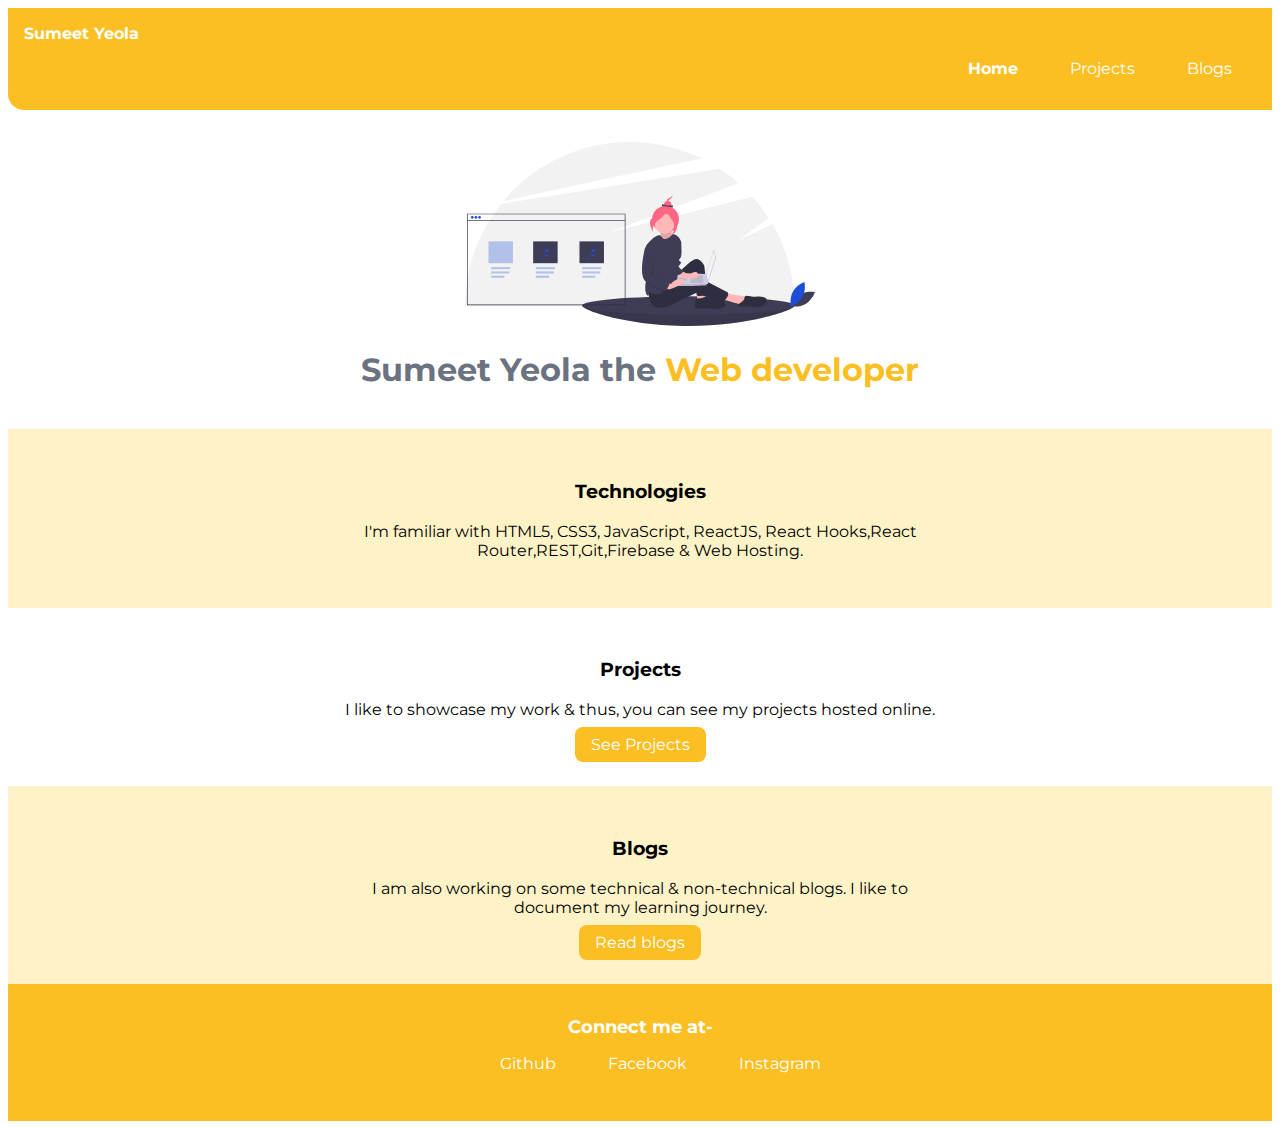
<file: index.html>
<!DOCTYPE html>
<html lang="en">
<head>
    <meta charset="UTF-8">
    <meta name="viewport" content="width=, initial-scale=1.0">
    <title>Home | Sumeet</title>
    <link href="style.css" rel="stylesheet">
</head>
<body> 
    <nav class="navigation">
       <div class="nav-brand">Sumeet Yeola</div>
       <ul class="non-bullet nav-pills ">
           <li class="inline-list">
               <a class="link link-active" href="/">Home</a>
           </li>
           <li class="inline-list">
               <a class="link"  href="projects.html">Projects</a>
           </li>
           <li class="inline-list">
               <a class="link" href="blogs.html">Blogs</a>
           </li>
       </ul>    
    </nav>
    
    <header class="web-dev container">
        <img class="web-dev-img" src="web_dev.svg"/>
        <h1 class="web-dev-heading">Sumeet Yeola the<span class="inverted-heading"> Web developer</span></h1> 
    </header>    
    
    <section class="section ow">
        <div class="container">
            <h3>Technologies</h3>
            <p>I'm familiar with HTML5, CSS3, JavaScript, ReactJS, React Hooks,React Router,REST,Git,Firebase & Web Hosting.</p>
        </div>
    </section>
    
    <section class="section">
        <div class="container">
            <h3>Projects</h3>
            <p>I like to showcase my work & thus, you can see my projects hosted online.</p>
                <a class="link primary-link" href="projects.html">See Projects</a>
        </div> 
    </section>    

    <section class="section ow">
        <div class="container">
            <h3>Blogs</h3>
            <p>I am also working on some technical & non-technical blogs. I like to document my learning journey.</p>
            <a class="link primary-link" href="blogs.html">Read blogs</a>
        </div>
    </section>

    <footer class="footer">
        <div class="footer-header">Connect me at-</div>
        <ul class="social-links non-bullet">
          <li class="inline-list">
            <a class="link" href="https://www.github.com/sumeetyeola">
               Github
            </a>
          </li>
          <li class="inline-list">
            <a class="link" href="https://www.facebook.com/profile.php?id=100006586336042">
               Facebook
           </a> 
           </li>
          <li class="inline-list">
            <a class="link" href="https://www.Instagram.com/sumeetyeola09">  
               Instagram
            </a>   
           </li>   
        </ul>
   
    </footer>
</body>
</html>
</file>
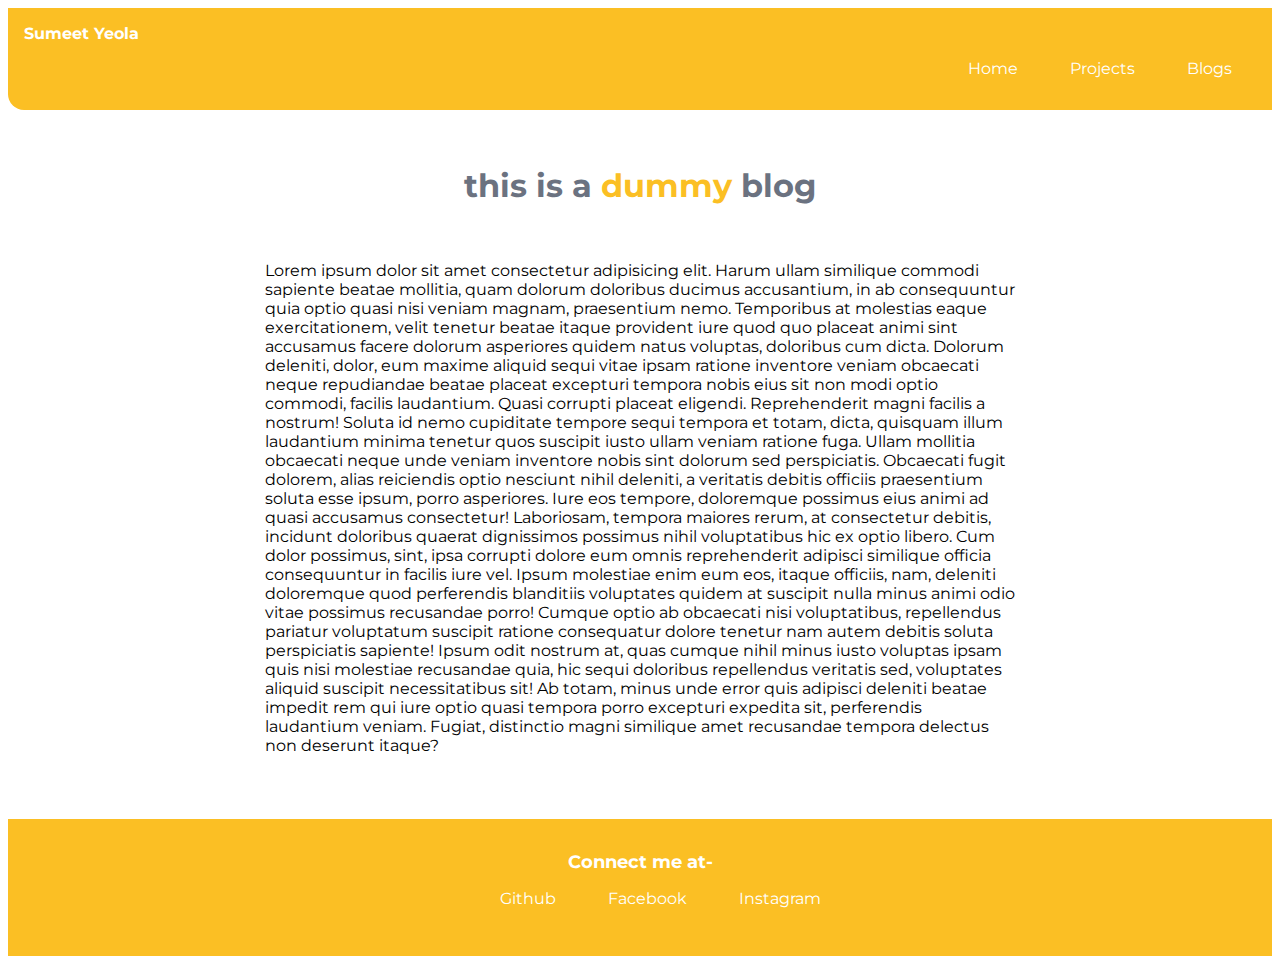
<file: blog1.html>
<!DOCTYPE html>
<html lang="en">

<head>
    <meta charset="UTF-8">
    <meta name="viewport" content="width=device-width, initial-scale=1.0">
    <link href="style.css" rel="stylesheet" />
    <title>blogs | sumeet</title>
</head>

<body>
    <nav class="navigation ">
        <div class="nav-brand">Sumeet Yeola</div>
        <ul class="non-bullet nav-pills ">
            <li class="inline-list">
                <a class="link " href="/">Home</a>
            </li>
            <li class="inline-list">
                <a class="link"  href="projects.html">Projects</a>
            </li>
            <li class="inline-list">
                <a class="link " href="/blogs.html">Blogs</a>
            </li>
        </ul>    
     </nav>
    
    <header class="web-dev">
        <h1 class="web-dev-heading">this is a <span class="inverted-heading">dummy</span> blog</h1>
    </header>

    <article class="article-blog">
        <p>Lorem ipsum dolor sit amet consectetur adipisicing elit. Harum ullam similique commodi sapiente beatae mollitia, quam dolorum doloribus ducimus accusantium, in ab consequuntur quia optio quasi nisi veniam magnam, praesentium nemo. Temporibus at molestias eaque exercitationem, velit tenetur beatae itaque provident iure quod quo placeat animi sint accusamus facere dolorum asperiores quidem natus voluptas, doloribus cum dicta. Dolorum deleniti, dolor, eum maxime aliquid sequi vitae ipsam ratione inventore veniam obcaecati neque repudiandae beatae placeat excepturi tempora nobis eius sit non modi optio commodi, facilis laudantium. Quasi corrupti placeat eligendi. Reprehenderit magni facilis a nostrum! Soluta id nemo cupiditate tempore sequi tempora et totam, dicta, quisquam illum laudantium minima tenetur quos suscipit iusto ullam veniam ratione fuga. Ullam mollitia obcaecati neque unde veniam inventore nobis sint dolorum sed perspiciatis. Obcaecati fugit dolorem, alias reiciendis optio nesciunt nihil deleniti, a veritatis debitis officiis praesentium soluta esse ipsum, porro asperiores. Iure eos tempore, doloremque possimus eius animi ad quasi accusamus consectetur! Laboriosam, tempora maiores rerum, at consectetur debitis, incidunt doloribus quaerat dignissimos possimus nihil voluptatibus hic ex optio libero. Cum dolor possimus, sint, ipsa corrupti dolore eum omnis reprehenderit adipisci similique officia consequuntur in facilis iure vel. Ipsum molestiae enim eum eos, itaque officiis, nam, deleniti doloremque quod perferendis blanditiis voluptates quidem at suscipit nulla minus animi odio vitae possimus recusandae porro! Cumque optio ab obcaecati nisi voluptatibus, repellendus pariatur voluptatum suscipit ratione consequatur dolore tenetur nam autem debitis soluta perspiciatis sapiente! Ipsum odit nostrum at, quas cumque nihil minus iusto voluptas ipsam quis nisi molestiae recusandae quia, hic sequi doloribus repellendus veritatis sed, voluptates aliquid suscipit necessitatibus sit! Ab totam, minus unde error quis adipisci deleniti beatae impedit rem qui iure optio quasi tempora porro excepturi expedita sit, perferendis laudantium veniam. Fugiat, distinctio magni similique amet recusandae tempora delectus non deserunt itaque?</p>
    </article>

    <footer class="footer">
        <div class="footer-header">Connect me at-</div>
        <ul class="social-links non-bullet">
          <li class="inline-list">
            <a class="link" href="https://www.github.com/sumeetyeola">
               Github
            </a>
          </li>
          <li class="inline-list">
            <a class="link" href="https://www.facebook.com/profile.php?id=100006586336042">
               Facebook
           </a> 
           </li>
          <li class="inline-list">
            <a class="link" href="https://www.Instagram.com/sumeetyeola09">  
               Instagram
            </a>   
           </li>   
        </ul>
   
    </footer>
</body>

</html>
</file>
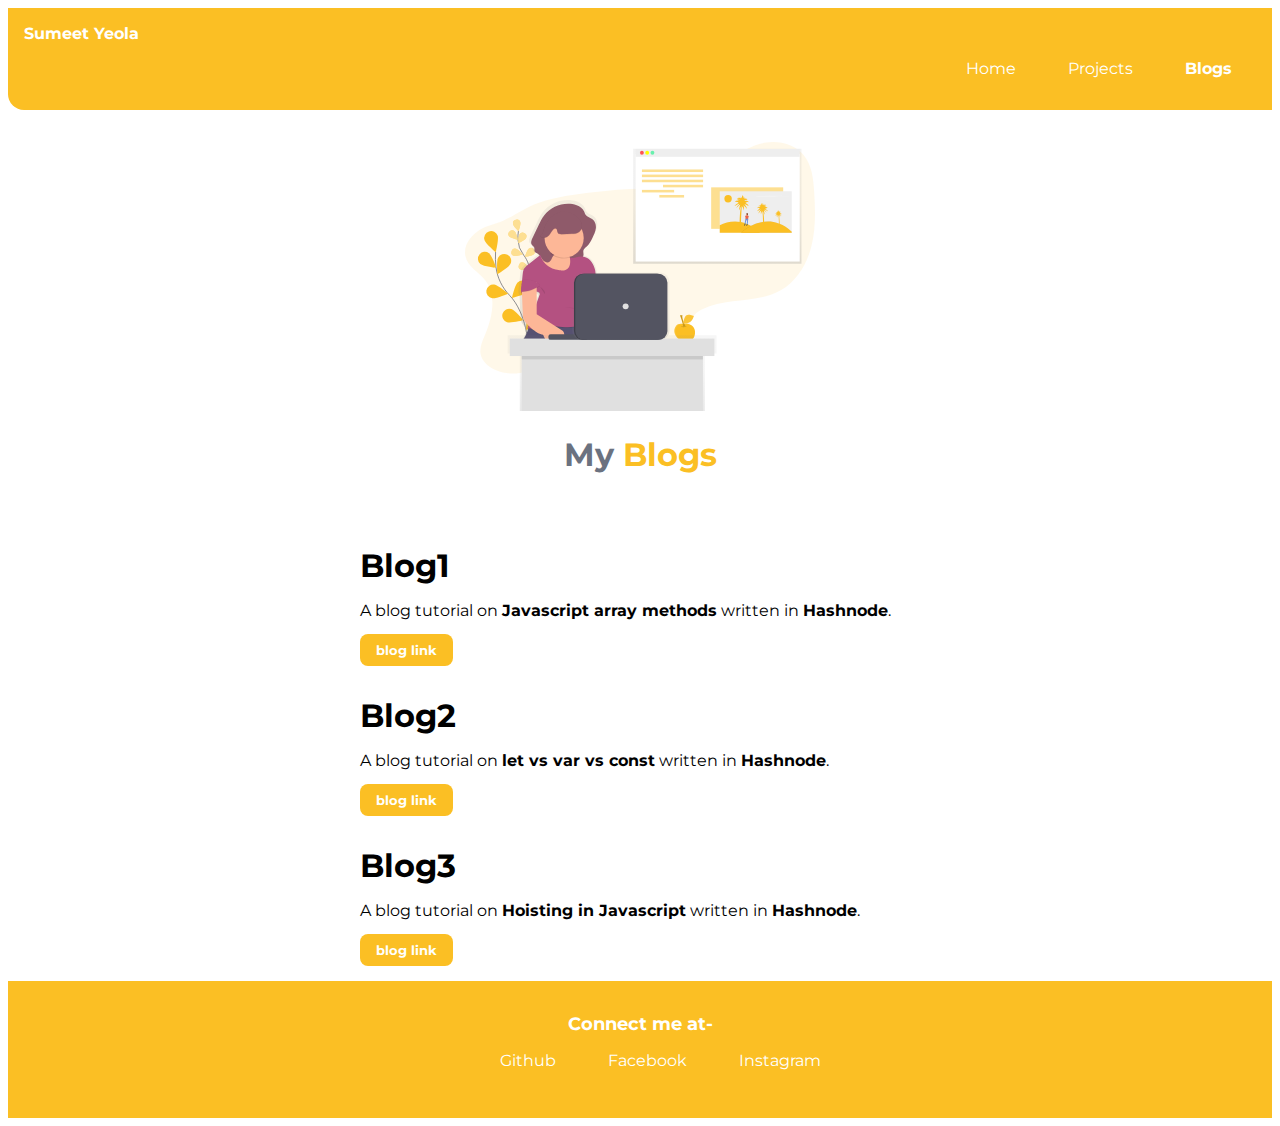
<file: blogs.html>
<!DOCTYPE html>
<html lang="en">
<head>
    <meta charset="UTF-8">
    <meta name="viewport" content="width=device-width, initial-scale=1.0">
    <title>Blogs | Sumeet</title>
    <link href="style.css" rel="stylesheet"/>
</head>
<body>
    <nav class="navigation">
        <div class="nav-brand">Sumeet Yeola</div>
        <ul class="non-bullet nav-pills ">
            <li class="inline-list">
                <a class="link " href="/">Home</a>
            </li>
            <li class="inline-list">
                <a class="link"  href="projects.html">Projects</a>
            </li>
            <li class="inline-list">
                <a class="link link-active" href="blogs.html">Blogs</a>
            </li>
        </ul>    
     </nav>
     
    <header class="web-dev container">
        <img src="/blogging.svg" alt="" class="web-dev-img">
        <h1 class="web-dev-heading">My <span class="inverted-heading">Blogs</span></h1> 
    </header>    

    <ul class="list non-bullet">
        <li>
            <div class="container">
                <h1 class="padding">
                 Blog1 
                </h1>
                <p>A blog tutorial on <strong>Javascript array methods</strong> written in <strong>Hashnode</strong>.</p>
                <h5>
                <a class="link primary-link" href="https://hashnode.com/post/javascript-array-methods-ckpcoo5k601m0b1s1huld1wkd">blog link</a>
                </h5>
            </div>       
        </li>
        <li>
            <div class="container">
                <h1 class="padding">
                 Blog2 
                </h1>
                <p>A blog tutorial on <strong>let vs var vs const</strong> written in <strong>Hashnode</strong>.</p>
                <h5>
                <a class="link primary-link" href="https://hashnode.com/post/hoisting-in-javascript-ckpd3f75x08kzb1s1gr529uae">blog link</a>
                </h5>
            </div>              
        </li>
        <li>
            <div class="container">
                <h1 class="padding">
                 Blog3 
                </h1>
                <p>A blog tutorial on <strong>Hoisting in Javascript</strong> written in <strong>Hashnode</strong>.</p>
                <h5>
                <a class="link primary-link" href="https://hashnode.com/post/hoisting-in-javascript-ckpd3f75x08kzb1s1gr529uae">blog link</a>
                </h5>
            </div>    
        </li>
    </ul>
    
    <footer class="footer">
        <div class="footer-header">Connect me at-</div>
        <ul class="social-links non-bullet">
          <li class="inline-list">
            <a class="link" href="https://www.github.com/sumeetyeola">
               Github
            </a>
          </li>
          <li class="inline-list">
            <a class="link" href="https://www.facebook.com/profile.php?id=100006586336042">
               Facebook
           </a> 
           </li>
          <li class="inline-list">
            <a class="link" href="https://www.Instagram.com/sumeetyeola09">  
               Instagram
            </a>   
           </li>   
        </ul>
    </footer>
</body>
</html>
</file>
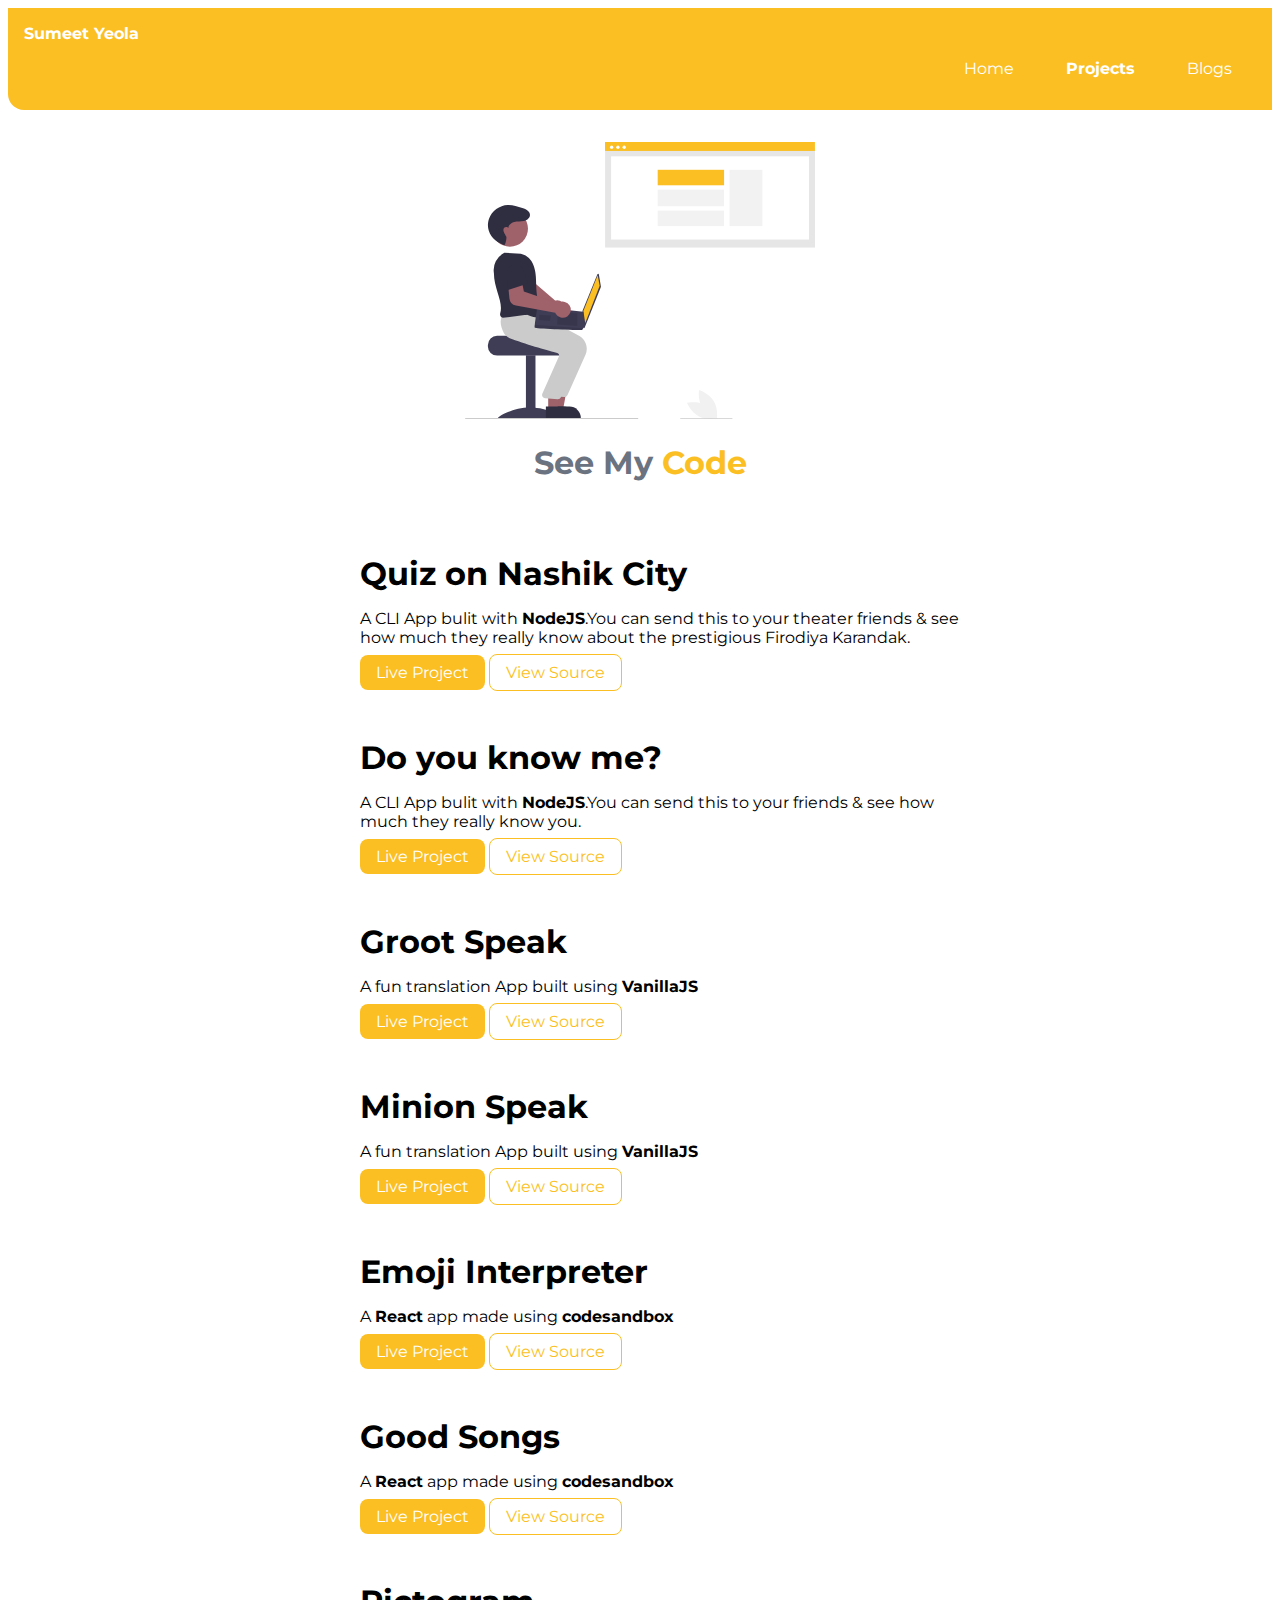
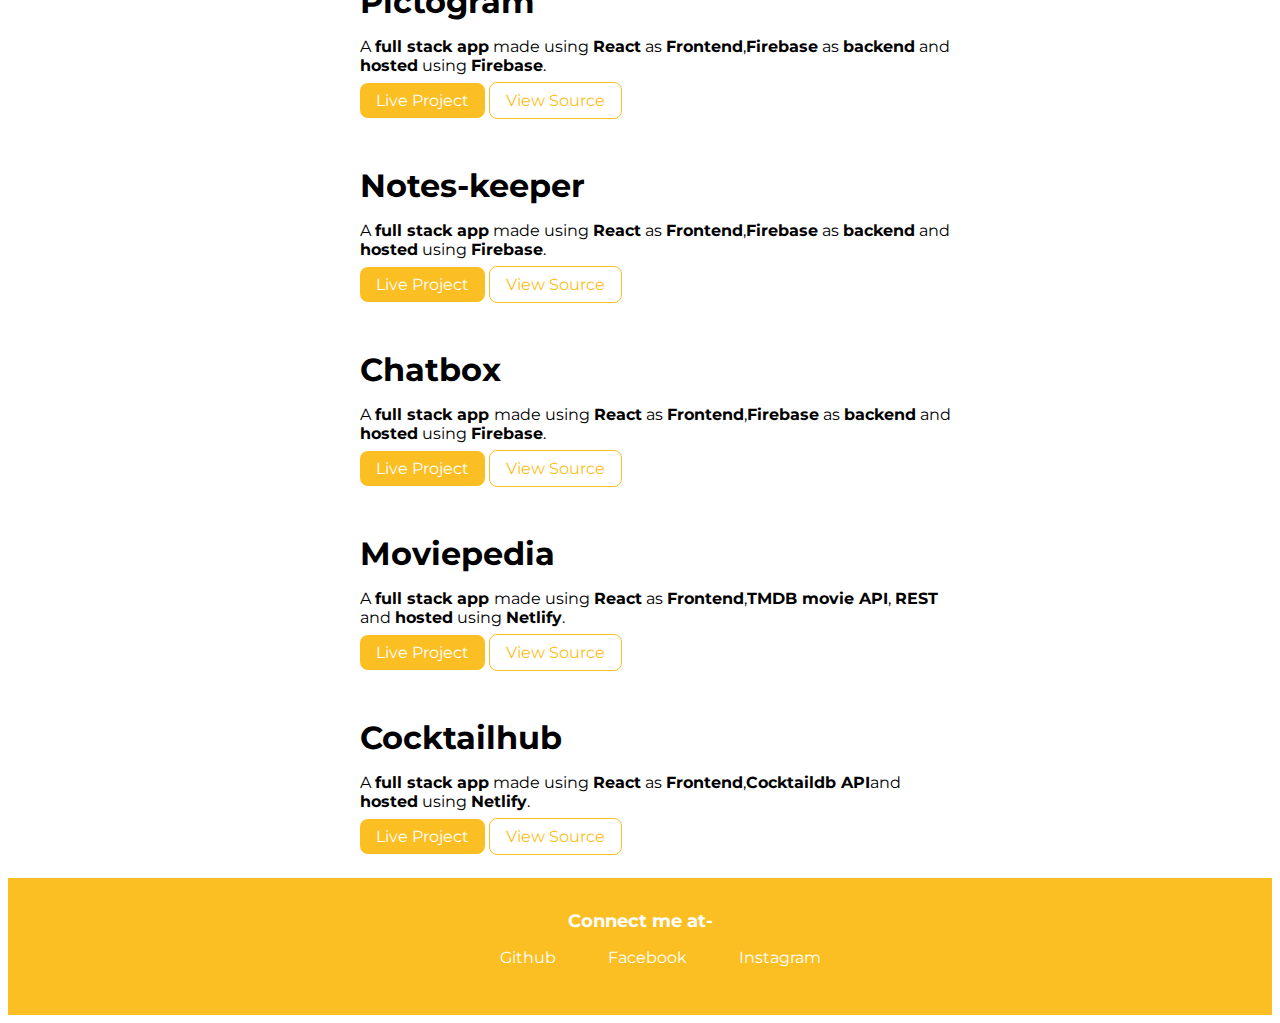
<file: projects.html>
<!DOCTYPE html>
<html lang="en">
<head>
    <meta charset="UTF-8">
    <meta name="viewport" content="width=device-width, initial-scale=1.0">
    <title>Projects | Sumeet</title>
    <link href="style.css" rel="stylesheet"/>
</head>
<body>
    <nav class="navigation ">
        <div class="nav-brand">Sumeet Yeola</div>
        <ul class="non-bullet nav-pills ">
            <li class="inline-list">
                <a class="link " href="/">Home</a>
            </li>
            <li class="inline-list">
                <a class="link link-active"  href="projects.html">Projects</a>
            </li>
            <li class="inline-list">
                <a class="link " href="/blogs.html">Blogs</a>
            </li>
        </ul>    
     </nav>
    
    <header class="web-dev">
        <img class="web-dev-img" src="/web_dev_projects.svg"/>
        <h1 class="web-dev-heading">See My <span class="inverted-heading"> Code</span></h1> 
    </header>

    <ul class="list non-bullet">
        <li>
            <div class="projects-container">
                <h1>Quiz on Nashik City</h1>
                <p>A CLI App bulit with <strong>NodeJS</strong>.You can send this to your theater friends & see how much they really know about the prestigious Firodiya Karandak.</p>
                <a class="link primary-link" href="https://repl.it/@sumeetyeola/Assignment-12?embed=1&output=1#index.js">Live Project</a>
                 <a class="link secondary-link" href="https://github.com/sumeetyeola/Firodiya-Karandak-Quiz-">View Source</a>
            </div>       
        </li>
        <li>
            <div class="padding projects-container">
                <h1>Do you know me?</h1>
                <p>A CLI App bulit with <strong>NodeJS</strong>.You can send this to your friends & see how much they really know you.</p>
                <a class="link primary-link" href="https://replit.com/@sumeetyeola/Do-You-Know-Me?embed=1&output=1#index.js">Live Project</a>
                <a class="link secondary-link" href="https://github.com/sumeetyeola/Do-you-know-me">View Source</a>
            </div>
        </li>
        <li>
            <div class="padding projects-container">
                <h1>Groot Speak</h1>
                <p>A fun translation App built using <strong>VanillaJS</strong></p>
                <a class="link primary-link" href="https://groot-speak-sumeet.netlify.app/">Live Project</a>
                <a class="link secondary-link" href="https://github.com/sumeetyeola/Groot-speak">View Source</a>
            </div>
        </li> 
        <div class="padding projects-container">
            <h1>Minion Speak</h1>
            <p>A fun translation App built using <strong>VanillaJS</strong></p>
            <a class="link primary-link" href="https://minion-speak-sumeet.netlify.app/">Live Project</a>
            <a class="link secondary-link" href="https://github.com/sumeetyeola/minion-speak">View Source</a>
        </div>
        <div class="padding projects-container">
            <h1>Emoji Interpreter</h1>
            <p>A <strong>React</strong> app made using <strong>codesandbox</strong></p>
            <a class="link primary-link" href="https://xcmll.csb.app">Live Project</a>
            <a class="link secondary-link" href="https://github.com/sumeetyeola/emoji-interpreter">View Source</a>
        </div>
        <div class="padding projects-container">
            <h1>Good Songs</h1>
            <p>A <strong>React</strong> app made using <strong>codesandbox</strong></p>
            <a class="link primary-link" href="https://b9emu.csb.app">Live Project</a>
            <a class="link secondary-link" href="https://github.com/sumeetyeola/good-songs">View Source</a>
        </div>
        <div class="padding projects-container">
            <h1>Pictogram</h1>
            <p>A <strong>full stack app</strong>  made using <strong>React</strong> as <strong>Frontend</strong>,<strong>Firebase</strong> as <strong>backend</strong> and <strong>hosted</strong> using <strong>Firebase</strong>. </p>
            <a class="link primary-link" href="https://firegram-ebfeb.web.app/">Live Project</a>
            <a class="link secondary-link" href="https://github.com/sumeetyeola/Pictogram">View Source</a>
        </div>
        <div class="padding projects-container">
            <h1>Notes-keeper</h1>
            <p>A <strong>full stack app</strong> made using <strong>React</strong> as <strong>Frontend</strong>,<strong>Firebase</strong> as <strong>backend</strong> and <strong>hosted</strong> using <strong>Firebase</strong>.</p>
            <a class="link primary-link" href="https://evernote-clone-2ed85.web.app/">Live Project</a>
            <a class="link secondary-link" href="https://github.com/sumeetyeola/evernote-clone-notes-keeper">View Source</a>
        </div>
        <div class="padding projects-container">
            <h1>Chatbox</h1>
            <p>A <strong>full stack app </strong> made using <strong>React</strong> as <strong>Frontend</strong>,<strong>Firebase</strong> as <strong>backend</strong> and <strong>hosted</strong> using <strong>Firebase</strong>.</p>
            <a class="link primary-link" href="https://chatbox-3d0d9.web.app/">Live Project</a>
            <a class="link secondary-link" href="https://github.com/sumeetyeola/chatbox">View Source</a>
        </div>
        <div class="padding projects-container">
            <h1>Moviepedia</h1>
            <p>A <strong>full stack app </strong> made using <strong>React</strong> as <strong>Frontend</strong>,<strong>TMDB movie API</strong>, <strong>REST</strong> and <strong>hosted</strong> using <strong>Netlify</strong>.</p>
            <a class="link primary-link" href="https://movipedia.netlify.app/">Live Project</a>
            <a class="link secondary-link" href="https://github.com/sumeetyeola/moviepedia">View Source</a>
        </div>
        <div class="padding projects-container">
            <h1>Cocktailhub</h1>
            <p>A <strong>full stack app</strong> made using <strong>React</strong> as <strong>Frontend</strong>,<strong>Cocktaildb API</strong>and <strong> hosted</strong> using <strong>Netlify</strong>.</p>
            <a class="link primary-link" href="https://cocktailhub.netlify.app/">Live Project</a>
            <a class="link secondary-link" href="https://github.com/sumeetyeola/Cocktaildb">View Source</a>
        </div>

    </ul>

    <footer class="footer">
        <div class="footer-header">Connect me at-</div>
        <ul class="social-links non-bullet">
          <li class="inline-list">
            <a class="link" href="https://www.github.com/sumeetyeola">
               Github
            </a>
          </li>
          <li class="inline-list">
            <a class="link" href="https://www.facebook.com/profile.php?id=100006586336042">
               Facebook
           </a> 
           </li>
          <li class="inline-list">
            <a class="link" href="https://www.Instagram.com/sumeetyeola09">  
               Instagram
            </a>   
           </li>   
        </ul>
   
    </footer>
</body>
</html>
</file>
<file: style.css>
@import url('https://fonts.googleapis.com/css2?family=Montserrat&display=swap');
body {
    font-family: 'Montserrat', sans-serif;
}
:root{
  --primary-color:#FBBF24;
  --dark-gray:#6B7280;
  --off-white:#FEF3C7;
}
.container-fluid{
    padding-left: 1rem;
    padding-right: 1rem;
}
.container{
    max-width:600px;
    margin:auto;
}
.padding{
    padding-top: 1rem;
}
hr{
    margin:1rem 0rem;
}
.link{
   text-decoration: none;
   padding: 0.5rem 1rem;
   margin-top: 1rem ;
   margin-bottom: 1rem ;
}
.primary-link{
   background-color:var(--primary-color);
   border-radius: 0.5rem;
   color:white;
}
.secondary-link{
    color:var(--primary-color);
    border-radius: 0.5rem;
    border:1px solid var(--primary-color);
}
.non-bullet{
    list-style:none;
}
.inline-list{
    display:inline; 
    padding:0rem 0.5rem ;
}
.navigation{
    background-color: var(--primary-color);
    color: white;
    padding: 1rem;
    border-bottom-left-radius: 1rem;
}
.navigation .nav-brand{
    font-weight:bold;
}
.navigation .nav-pills{
    text-align:right;
}
.navigation .link {
    color:white;
}
.navigation .link-active{
    font-weight:bold;
}
.web-dev{
    padding:2rem;
}
.web-dev .web-dev-img{
    max-width: 350px;
    display: block;
    margin: auto;
}
.web-dev .web-dev-heading{
    padding-top: 1rem ;
    color:var(--dark-gray);
    text-align: center;
}
.inverted-heading{
    color:var(--primary-color);
}
.section {
    text-align: center;
    padding: 2rem;
}
.ow{
    background-color: var(--off-white);
}
.footer{
    background-color: var(--primary-color);
    padding:2rem 0rem ;
    text-align: center;
    color:white;
}
.footer .footer-header{
    font-weight: bold;
    font-size: large;
}
.footer .link{
    color:white;
    border-top-right-radius: 1rem ;
}
h1{
    margin:0.5rem 0rem;
}
.projects-container{
    max-width:600px;
    margin: 2rem auto;

}
.article-blog {
    max-width: 750px;
    margin: 0 auto 4rem auto;
}
</file>
